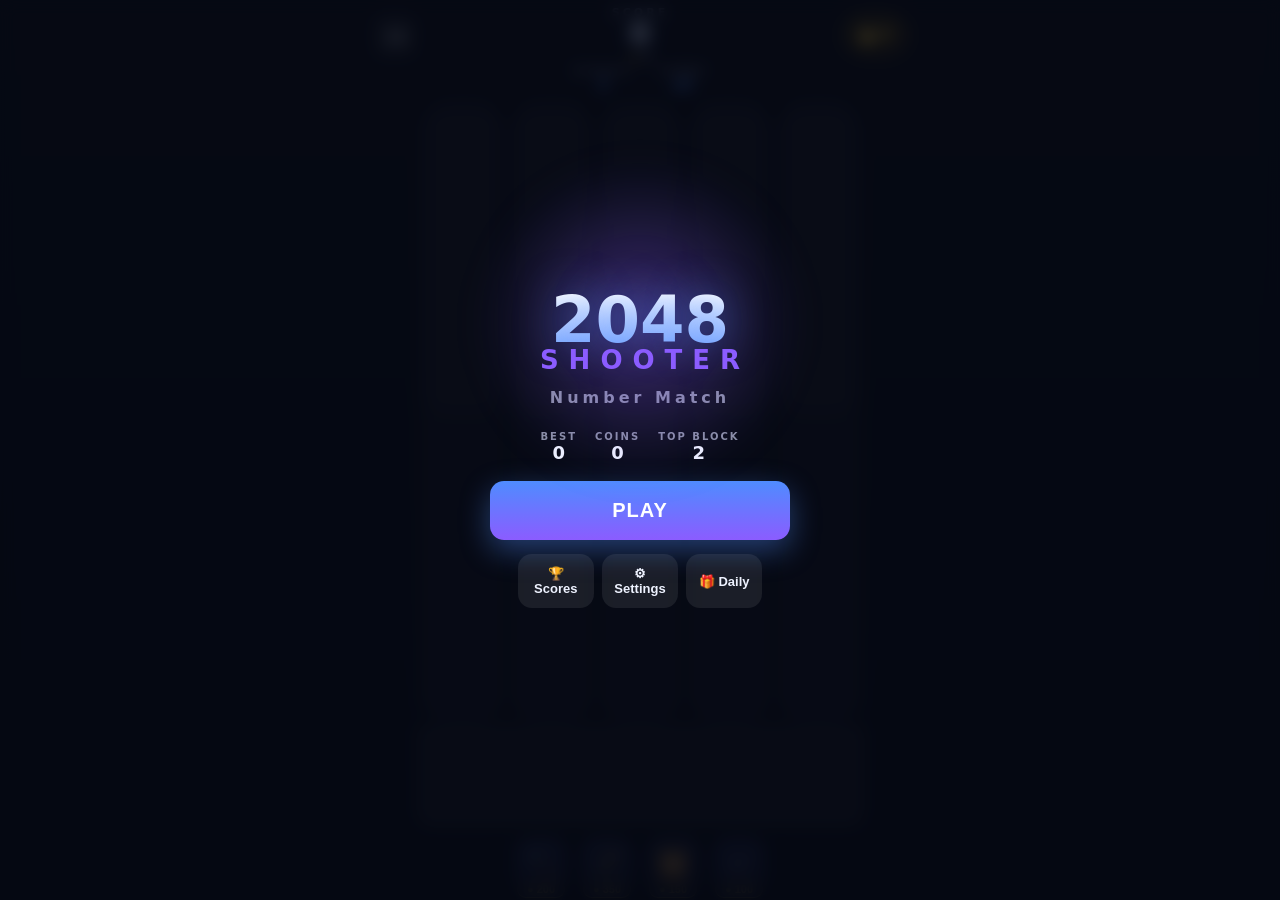
<file: index.html>
<!DOCTYPE html>
<html lang="en">
<head>
  <meta charset="UTF-8" />
  <meta name="viewport" content="width=device-width, initial-scale=1.0, maximum-scale=1.0, user-scalable=no, viewport-fit=cover" />
  <meta name="theme-color" content="#0b0f1f" />
  <title>2048 Shooter: Number Match</title>
  <link rel="stylesheet" href="css/style.css" />
</head>
<body>
  <div id="app">
    <!-- ===================== GAME STAGE ===================== -->
    <div id="stage">
      <!-- Top HUD -->
      <header id="hud">
        <div class="hud-left">
          <button id="pauseBtn" class="icon-btn" aria-label="Pause">&#10073;&#10073;</button>
        </div>
        <div class="hud-center">
          <div class="score-wrap">
            <div class="score-label">SCORE</div>
            <div id="scoreValue" class="score-value">0</div>
          </div>
          <div class="best-wrap">
            <span class="best-icon">&#9733;</span>
            <span id="bestValue">0</span>
          </div>
        </div>
        <div class="hud-right">
          <div class="coin-pill">
            <span class="coin-icon">&#9679;</span>
            <span id="coinValue">0</span>
          </div>
        </div>
      </header>

      <!-- High block indicator -->
      <div id="topbar">
        <div class="topbar-item">
          <span class="topbar-cap">HIGHEST</span>
          <span id="highBlock" class="topbar-val">2</span>
        </div>
        <div class="topbar-item">
          <span class="topbar-cap">COMBO</span>
          <span id="comboVal" class="topbar-val">x0</span>
        </div>
      </div>

      <!-- Canvas game board -->
      <div id="canvasWrap">
        <canvas id="game"></canvas>
      </div>

      <!-- Boosters -->
      <footer id="boosterBar">
        <button class="booster" data-booster="hammer" title="Hammer">
          <span class="booster-emoji">&#128296;</span>
          <span class="booster-cost"><span class="coin-icon">&#9679;</span><span data-cost="hammer">200</span></span>
        </button>
        <button class="booster" data-booster="bomb" title="Bomb">
          <span class="booster-emoji">&#128163;</span>
          <span class="booster-cost"><span class="coin-icon">&#9679;</span><span data-cost="bomb">350</span></span>
        </button>
        <button class="booster" data-booster="shuffle" title="Shuffle">
          <span class="booster-emoji">&#128256;</span>
          <span class="booster-cost"><span class="coin-icon">&#9679;</span><span data-cost="shuffle">150</span></span>
        </button>
        <button class="booster" data-booster="undo" title="Undo">
          <span class="booster-emoji">&#8617;</span>
          <span class="booster-cost"><span class="coin-icon">&#9679;</span><span data-cost="undo">100</span></span>
        </button>
      </footer>

      <!-- Booster targeting hint -->
      <div id="targetHint" class="hidden">Tap a block</div>
    </div>

    <!-- ===================== MAIN MENU ===================== -->
    <div id="menuScreen" class="overlay">
      <div class="menu-glow"></div>
      <h1 class="logo"><span class="logo-2048">2048</span><span class="logo-sub">SHOOTER</span></h1>
      <p class="tagline">Number Match</p>
      <div class="menu-stats">
        <div><span class="ms-cap">BEST</span><span id="menuBest">0</span></div>
        <div><span class="ms-cap">COINS</span><span id="menuCoins">0</span></div>
        <div><span class="ms-cap">TOP BLOCK</span><span id="menuHigh">2</span></div>
      </div>
      <button id="playBtn" class="btn btn-primary btn-big">PLAY</button>
      <div class="menu-actions">
        <button id="leaderboardBtn" class="btn btn-ghost">&#127942; Scores</button>
        <button id="settingsBtn" class="btn btn-ghost">&#9881; Settings</button>
        <button id="dailyBtn" class="btn btn-ghost">&#127873; Daily</button>
      </div>
    </div>

    <!-- ===================== PAUSE ===================== -->
    <div id="pauseScreen" class="overlay hidden">
      <div class="panel">
        <h2>Paused</h2>
        <button id="resumeBtn" class="btn btn-primary">Resume</button>
        <button id="pauseRestartBtn" class="btn btn-ghost">Restart</button>
        <button id="pauseMenuBtn" class="btn btn-ghost">Main Menu</button>
        <div class="toggle-row">
          <span>Sound</span>
          <button id="pauseSoundToggle" class="toggle on" data-key="sound"><span class="knob"></span></button>
        </div>
        <div class="toggle-row">
          <span>Music</span>
          <button id="pauseMusicToggle" class="toggle" data-key="music"><span class="knob"></span></button>
        </div>
      </div>
    </div>

    <!-- ===================== SETTINGS ===================== -->
    <div id="settingsScreen" class="overlay hidden">
      <div class="panel">
        <h2>Settings</h2>
        <div class="toggle-row">
          <span>Sound Effects</span>
          <button id="setSoundToggle" class="toggle on" data-key="sound"><span class="knob"></span></button>
        </div>
        <div class="toggle-row">
          <span>Music</span>
          <button id="setMusicToggle" class="toggle" data-key="music"><span class="knob"></span></button>
        </div>
        <div class="toggle-row">
          <span>Screen Shake</span>
          <button id="setShakeToggle" class="toggle on" data-key="shake"><span class="knob"></span></button>
        </div>
        <button id="resetBtn" class="btn btn-danger">Reset All Data</button>
        <button id="settingsCloseBtn" class="btn btn-primary">Done</button>
      </div>
    </div>

    <!-- ===================== GAME OVER ===================== -->
    <div id="gameOverScreen" class="overlay hidden">
      <div class="panel">
        <h2 class="go-title">Game Over</h2>
        <div class="go-score">
          <div class="go-score-label">SCORE</div>
          <div id="goScore" class="go-score-value">0</div>
        </div>
        <div class="go-row">
          <div><span class="go-cap">BEST</span><span id="goBest">0</span></div>
          <div><span class="go-cap">TOP BLOCK</span><span id="goHigh">2</span></div>
          <div><span class="go-cap">+COINS</span><span id="goCoins">0</span></div>
        </div>
        <div id="newBestBadge" class="new-best hidden">NEW BEST!</div>
        <button id="retryBtn" class="btn btn-primary btn-big">Play Again</button>
        <button id="goMenuBtn" class="btn btn-ghost">Main Menu</button>
      </div>
    </div>

    <!-- ===================== LEADERBOARD ===================== -->
    <div id="leaderboardScreen" class="overlay hidden">
      <div class="panel">
        <h2>&#127942; Best Scores</h2>
        <ol id="leaderboardList" class="leaderboard"></ol>
        <button id="lbCloseBtn" class="btn btn-primary">Back</button>
      </div>
    </div>

    <!-- ===================== DAILY REWARD ===================== -->
    <div id="dailyScreen" class="overlay hidden">
      <div class="panel">
        <h2>&#127873; Daily Reward</h2>
        <div id="dailyGrid" class="daily-grid"></div>
        <button id="dailyClaimBtn" class="btn btn-primary btn-big">Claim</button>
        <button id="dailyCloseBtn" class="btn btn-ghost">Close</button>
      </div>
    </div>

    <!-- Toast for rewards / milestones -->
    <div id="toast" class="toast hidden"></div>
  </div>

  <!-- YouTube Playables SDK: MUST load before any game code.
       Runs as a no-op when served outside the YouTube environment. -->
  <script src="https://www.youtube.com/game_api/v1"></script>

  <script src="js/config.js"></script>
  <script src="js/storage.js"></script>
  <script src="js/playables.js"></script>
  <script src="js/audio.js"></script>
  <script src="js/effects.js"></script>
  <script src="js/board.js"></script>
  <script src="js/boosters.js"></script>
  <script src="js/game.js"></script>
  <script src="js/ui.js"></script>
  <script src="js/main.js"></script>
</body>
</html>
</file>
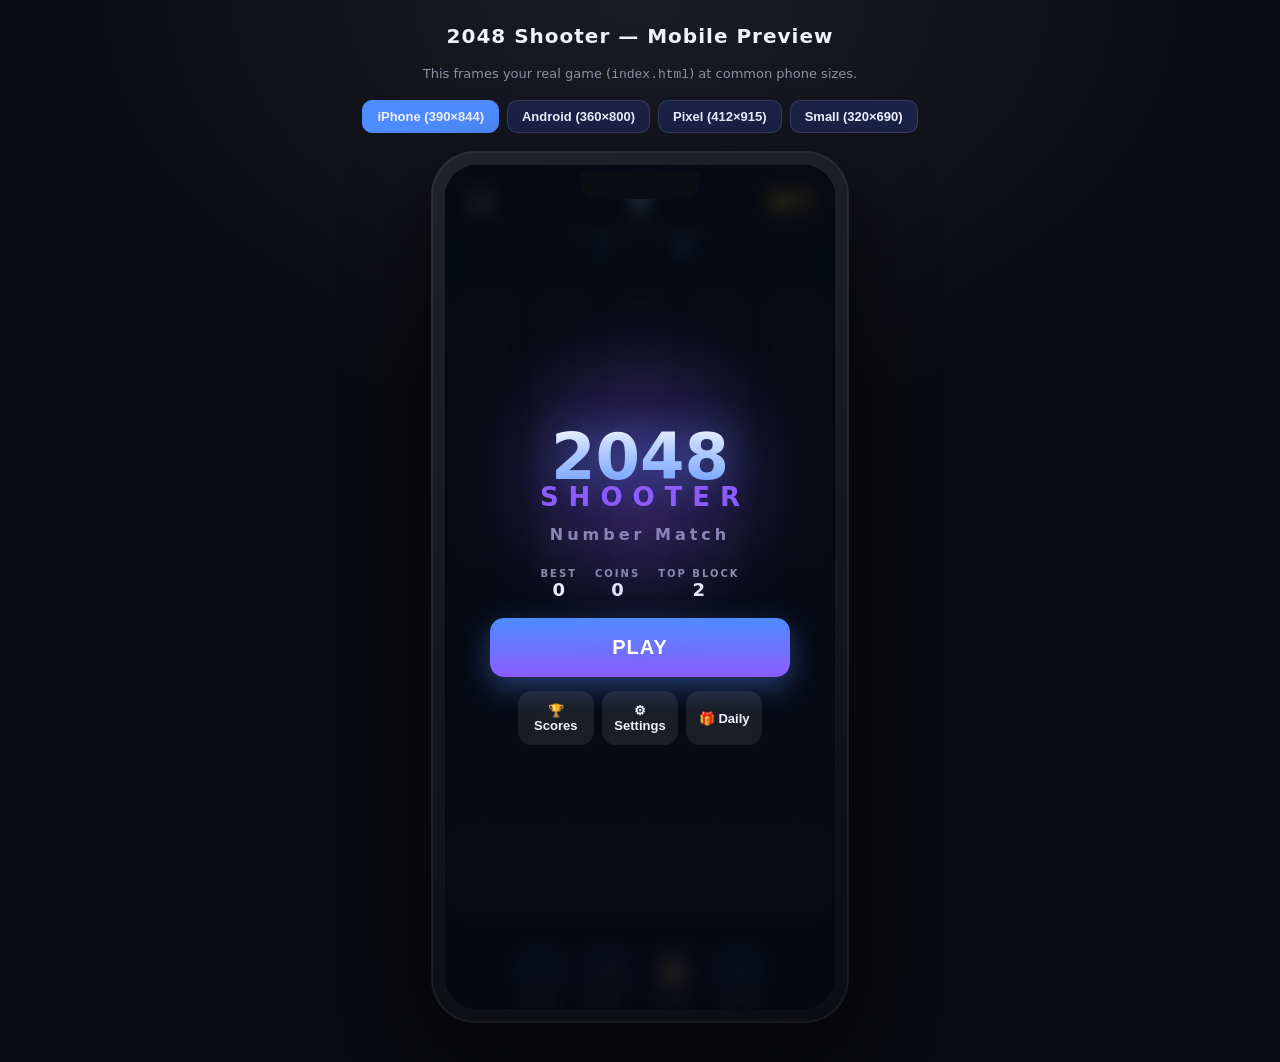
<file: preview.html>
<!DOCTYPE html>
<html lang="en">
<head>
  <meta charset="UTF-8" />
  <meta name="viewport" content="width=device-width, initial-scale=1.0" />
  <title>2048 Shooter — Mobile Preview</title>
  <style>
    * { margin: 0; padding: 0; box-sizing: border-box; }
    body {
      min-height: 100vh;
      background: radial-gradient(900px 600px at 50% 0%, #1a1c26, #0a0b10 70%);
      color: #eef2ff;
      font-family: "Segoe UI", system-ui, sans-serif;
      display: flex;
      flex-direction: column;
      align-items: center;
      gap: 18px;
      padding: 24px 12px 40px;
    }
    h1 { font-size: 20px; font-weight: 800; letter-spacing: 1px; }
    p { color: #8b90a6; font-size: 13px; }
    .controls { display: flex; gap: 8px; flex-wrap: wrap; justify-content: center; }
    .controls button {
      background: #1b2247; color: #eef2ff; border: 1px solid rgba(255,255,255,0.12);
      border-radius: 10px; padding: 8px 14px; font-weight: 700; cursor: pointer; font-size: 13px;
    }
    .controls button.active { background: #4f8cff; border-color: #4f8cff; }
    /* phone bezel */
    .phone {
      position: relative;
      padding: 14px;
      border-radius: 44px;
      background: linear-gradient(160deg, #20222c, #0c0d12);
      box-shadow: 0 30px 80px rgba(0,0,0,0.7), inset 0 0 0 2px rgba(255,255,255,0.05);
    }
    .phone::before {
      content: "";
      position: absolute; top: 22px; left: 50%; transform: translateX(-50%);
      width: 120px; height: 26px; background: #0c0d12; border-radius: 0 0 16px 16px; z-index: 2;
    }
    .screen {
      position: relative;
      width: 390px; height: 844px;
      border-radius: 32px;
      overflow: hidden;
      background: #0a0b10;
    }
    .screen iframe { width: 100%; height: 100%; border: 0; display: block; }
  </style>
</head>
<body>
  <h1>2048 Shooter — Mobile Preview</h1>
  <p>This frames your real game (<code>index.html</code>) at common phone sizes.</p>
  <div class="controls">
    <button data-w="390" data-h="844" class="active">iPhone (390×844)</button>
    <button data-w="360" data-h="800">Android (360×800)</button>
    <button data-w="412" data-h="915">Pixel (412×915)</button>
    <button data-w="320" data-h="690">Small (320×690)</button>
  </div>
  <div class="phone">
    <div class="screen" id="screen">
      <iframe id="frame" src="index.html"></iframe>
    </div>
  </div>

  <script>
    const screen = document.getElementById("screen");
    document.querySelectorAll(".controls button").forEach((b) => {
      b.onclick = () => {
        document.querySelectorAll(".controls button").forEach((x) => x.classList.remove("active"));
        b.classList.add("active");
        screen.style.width = b.dataset.w + "px";
        screen.style.height = b.dataset.h + "px";
        // reload so the canvas re-measures for the new size
        document.getElementById("frame").src = "index.html";
      };
    });
  </script>
</body>
</html>
</file>
<file: css/style.css>
/* ===================== Base / Reset ===================== */
* {
  margin: 0;
  padding: 0;
  box-sizing: border-box;
  -webkit-tap-highlight-color: transparent;
  -webkit-user-select: none;
  user-select: none;
}

:root {
  --bg-0: #0a0b10;
  --bg-1: #0e0f15;
  --bg-2: #15161d;
  --accent: #4f8cff;
  --accent-2: #8b5cff;
  --good: #2ee6a6;
  --danger: #ff5d6c;
  --gold: #ffd24a;
  --text: #eef2ff;
  --text-dim: #8b90a6;
  --panel: rgba(18, 19, 26, 0.95);
  --radius: 18px;
}

html, body {
  height: 100%;
  background: var(--bg-0);
  color: var(--text);
  font-family: "Segoe UI", system-ui, -apple-system, Roboto, Arial, sans-serif;
  overflow: hidden;
  overscroll-behavior: none;
  touch-action: none;
}

#app {
  position: relative;
  width: 100%;
  height: 100%;
  height: 100dvh;
  display: flex;
  justify-content: center;
  background: linear-gradient(180deg, #0e0f15 0%, #0a0b10 100%);
}

/* ===================== Stage ===================== */
#stage {
  position: relative;
  width: 100%;
  max-width: 560px;
  height: 100%;
  display: flex;
  flex-direction: column;
  padding: env(safe-area-inset-top) 0 env(safe-area-inset-bottom);
}

/* ===================== HUD ===================== */
#hud {
  display: flex;
  align-items: center;
  justify-content: space-between;
  padding: 6px 14px 2px;
  gap: 10px;
}

.hud-left, .hud-right { flex: 1; display: flex; }
.hud-right { justify-content: flex-end; }
.hud-center { flex: 0 0 auto; text-align: center; }

.score-label {
  font-size: 11px;
  letter-spacing: 3px;
  color: var(--text-dim);
  font-weight: 700;
}
.score-value {
  font-size: 30px;
  font-weight: 800;
  line-height: 1;
  text-shadow: 0 0 16px rgba(79, 140, 255, 0.6);
}
.best-wrap {
  margin-top: 2px;
  font-size: 12px;
  color: var(--text-dim);
  font-weight: 700;
}
.best-icon { color: var(--gold); }

.icon-btn {
  width: 42px;
  height: 42px;
  border-radius: 12px;
  border: none;
  background: rgba(255, 255, 255, 0.08);
  color: var(--text);
  font-size: 16px;
  letter-spacing: -2px;
  cursor: pointer;
  transition: transform .12s, background .2s;
}
.icon-btn:active { transform: scale(0.9); }

.coin-pill {
  display: inline-flex;
  align-items: center;
  gap: 6px;
  background: linear-gradient(180deg, #3a2f12, #241c08);
  border: 1px solid rgba(255, 210, 74, 0.35);
  color: var(--gold);
  font-weight: 800;
  padding: 8px 14px;
  border-radius: 999px;
  box-shadow: 0 0 18px rgba(255, 210, 74, 0.18);
}
.coin-icon { color: var(--gold); text-shadow: 0 0 8px var(--gold); }

/* ===================== Topbar ===================== */
#topbar {
  display: flex;
  justify-content: center;
  gap: 26px;
  padding: 0 0 2px;
}
.topbar-item {
  display: flex;
  flex-direction: column;
  align-items: center;
  line-height: 1.1;
}
.topbar-cap {
  font-size: 9px;
  letter-spacing: 2px;
  color: var(--text-dim);
  font-weight: 700;
}
.topbar-val {
  font-size: 15px;
  font-weight: 800;
  color: var(--accent);
}

/* ===================== Canvas ===================== */
#canvasWrap {
  flex: 1;
  position: relative;
  display: flex;
  align-items: center;
  justify-content: center;
  min-height: 0;
  padding: 2px 4px;
}
#game {
  display: block;
  border-radius: 14px;
  background: #0b0c11;
  box-shadow: inset 0 0 0 1px rgba(255, 255, 255, 0.03);
  touch-action: none;
}

/* ===================== Boosters ===================== */
#boosterBar {
  display: flex;
  gap: 14px;
  padding: 6px 12px 10px;
  justify-content: center;
}
.booster {
  position: relative;
  width: 52px;
  height: 52px;
  display: flex;
  align-items: center;
  justify-content: center;
  border: 1px solid rgba(255, 255, 255, 0.12);
  border-radius: 16px;
  background: linear-gradient(180deg, #2c3766, #1a2148);
  color: var(--text);
  cursor: pointer;
  box-shadow: inset 0 1px 0 rgba(255,255,255,0.12), 0 6px 14px rgba(0,0,0,0.35);
  transition: transform .12s, box-shadow .2s, border-color .2s;
}
.booster:active { transform: scale(0.9); }
.booster.armed {
  border-color: var(--accent);
  box-shadow: 0 0 20px rgba(79, 140, 255, 0.6), inset 0 1px 0 rgba(255,255,255,0.15);
}
.booster-emoji {
  font-size: 24px;
  filter: drop-shadow(0 2px 3px rgba(0,0,0,0.4));
}
.booster-cost {
  position: absolute;
  bottom: -9px;
  left: 50%;
  transform: translateX(-50%);
  display: inline-flex;
  align-items: center;
  gap: 3px;
  padding: 2px 9px;
  font-size: 11px;
  font-weight: 800;
  color: var(--gold);
  background: #11162e;
  border: 1px solid rgba(255, 210, 74, 0.45);
  border-radius: 999px;
  white-space: nowrap;
}

#targetHint {
  position: absolute;
  top: 50%;
  left: 50%;
  transform: translate(-50%, -50%);
  background: rgba(79, 140, 255, 0.92);
  color: #fff;
  font-weight: 800;
  padding: 10px 20px;
  border-radius: 999px;
  box-shadow: 0 8px 30px rgba(0,0,0,0.5);
  z-index: 30;
  pointer-events: none;
  animation: floatPulse 1s ease-in-out infinite;
}
@keyframes floatPulse {
  0%,100% { transform: translate(-50%, -50%) scale(1); }
  50% { transform: translate(-50%, -54%) scale(1.05); }
}

/* ===================== Overlays / Screens ===================== */
.overlay {
  position: absolute;
  inset: 0;
  z-index: 50;
  display: flex;
  flex-direction: column;
  align-items: center;
  justify-content: center;
  gap: 14px;
  padding: 24px;
  background: rgba(5, 8, 20, 0.78);
  backdrop-filter: blur(8px);
  -webkit-backdrop-filter: blur(8px);
  animation: fadeIn .25s ease;
}
.overlay.hidden, .hidden { display: none !important; }
@keyframes fadeIn { from { opacity: 0; } to { opacity: 1; } }

.panel {
  width: 100%;
  max-width: 380px;
  background: var(--panel);
  border: 1px solid rgba(255, 255, 255, 0.1);
  border-radius: 24px;
  padding: 26px 22px;
  display: flex;
  flex-direction: column;
  gap: 12px;
  box-shadow: 0 24px 80px rgba(0, 0, 0, 0.6), 0 0 60px rgba(79,140,255,0.1);
  animation: popIn .3s cubic-bezier(.2,1.2,.3,1);
}
@keyframes popIn { from { transform: scale(.8); opacity: 0; } to { transform: scale(1); opacity: 1; } }
.panel h2 { text-align: center; font-size: 24px; margin-bottom: 4px; }

/* Buttons */
.btn {
  border: none;
  border-radius: 14px;
  padding: 14px 18px;
  font-size: 16px;
  font-weight: 800;
  color: #fff;
  cursor: pointer;
  transition: transform .1s, filter .2s, box-shadow .2s;
}
.btn:active { transform: scale(0.96); }
.btn-primary {
  background: linear-gradient(180deg, var(--accent), var(--accent-2));
  box-shadow: 0 10px 30px rgba(79, 140, 255, 0.4);
}
.btn-ghost {
  background: rgba(255, 255, 255, 0.08);
  color: var(--text);
}
.btn-danger { background: linear-gradient(180deg, #ff6a78, #c9303f); }
.btn-big { padding: 18px; font-size: 20px; letter-spacing: 1px; }

/* ===================== Main Menu ===================== */
.menu-glow {
  position: absolute;
  width: 320px; height: 320px;
  border-radius: 50%;
  background: radial-gradient(circle, rgba(139,92,255,0.4), transparent 70%);
  filter: blur(20px);
  top: 18%;
  z-index: 0;
  pointer-events: none;
  animation: breathe 4s ease-in-out infinite;
}
@keyframes breathe { 0%,100%{ transform: scale(1); opacity:.6;} 50%{ transform: scale(1.15); opacity:1;} }
.logo {
  position: relative;
  display: flex;
  flex-direction: column;
  align-items: center;
  line-height: .9;
}
.logo-2048 {
  font-size: 64px;
  font-weight: 900;
  background: linear-gradient(180deg, #ffffff, #79a6ff);
  -webkit-background-clip: text;
  background-clip: text;
  color: transparent;
  text-shadow: 0 0 40px rgba(79,140,255,0.5);
}
.logo-sub {
  font-size: 26px;
  font-weight: 900;
  letter-spacing: 10px;
  color: var(--accent-2);
  margin-left: 10px;
}
.tagline { color: var(--text-dim); letter-spacing: 4px; font-weight: 700; margin-top: 2px; }
.menu-stats {
  display: flex;
  gap: 18px;
  margin: 10px 0 4px;
}
.menu-stats > div {
  display: flex;
  flex-direction: column;
  align-items: center;
  font-size: 18px;
  font-weight: 800;
}
.ms-cap { font-size: 10px; letter-spacing: 2px; color: var(--text-dim); font-weight: 700; }
.menu-actions { display: flex; gap: 8px; }
.menu-actions .btn { flex: 1; font-size: 13px; padding: 12px 8px; }
#playBtn { width: 100%; max-width: 300px; }

/* ===================== Toggles ===================== */
.toggle-row {
  display: flex;
  align-items: center;
  justify-content: space-between;
  font-weight: 700;
  padding: 4px 2px;
}
.toggle {
  position: relative;
  width: 52px; height: 30px;
  border-radius: 999px;
  border: none;
  background: rgba(255,255,255,0.15);
  cursor: pointer;
  transition: background .2s;
}
.toggle.on { background: var(--good); }
.toggle .knob {
  position: absolute;
  top: 3px; left: 3px;
  width: 24px; height: 24px;
  border-radius: 50%;
  background: #fff;
  transition: transform .2s;
}
.toggle.on .knob { transform: translateX(22px); }

/* ===================== Game Over ===================== */
.go-title { color: var(--danger); }
.go-score { text-align: center; }
.go-score-label { font-size: 11px; letter-spacing: 3px; color: var(--text-dim); font-weight: 700; }
.go-score-value { font-size: 44px; font-weight: 900; text-shadow: 0 0 20px rgba(79,140,255,.6); }
.go-row { display: flex; justify-content: space-around; }
.go-row > div { display: flex; flex-direction: column; align-items: center; font-size: 18px; font-weight: 800; }
.go-cap { font-size: 10px; letter-spacing: 2px; color: var(--text-dim); font-weight: 700; }
.new-best {
  text-align: center;
  color: var(--gold);
  font-weight: 900;
  letter-spacing: 2px;
  animation: floatPulse 1s ease-in-out infinite;
}

/* ===================== Leaderboard ===================== */
.leaderboard { list-style: none; display: flex; flex-direction: column; gap: 6px; }
.leaderboard li {
  display: flex;
  align-items: center;
  gap: 10px;
  padding: 10px 14px;
  border-radius: 12px;
  background: rgba(255,255,255,0.05);
  font-weight: 700;
}
.leaderboard li .rank { color: var(--gold); width: 24px; font-weight: 900; }
.leaderboard li .lb-score { margin-left: auto; color: var(--accent); }
.leaderboard li.top { background: linear-gradient(90deg, rgba(255,210,74,0.18), transparent); }

/* ===================== Daily ===================== */
.daily-grid { display: grid; grid-template-columns: repeat(4, 1fr); gap: 8px; }
.daily-day {
  position: relative;
  aspect-ratio: 1;
  border-radius: 12px;
  background: rgba(255,255,255,0.05);
  border: 1px solid rgba(255,255,255,0.08);
  display: flex;
  flex-direction: column;
  align-items: center;
  justify-content: center;
  gap: 2px;
  font-size: 11px;
  font-weight: 700;
  color: var(--text-dim);
}
.daily-day .dd-amt { font-size: 14px; color: var(--gold); font-weight: 800; }
.daily-day.claimed { opacity: .4; }
.daily-day.today {
  border-color: var(--gold);
  box-shadow: 0 0 16px rgba(255,210,74,0.4);
  color: var(--text);
  animation: floatPulse 1.4s ease-in-out infinite;
}

/* ===================== Toast ===================== */
.toast {
  position: absolute;
  top: 80px;
  left: 50%;
  transform: translateX(-50%);
  z-index: 80;
  background: linear-gradient(180deg, var(--accent), var(--accent-2));
  color: #fff;
  font-weight: 800;
  padding: 12px 22px;
  border-radius: 999px;
  box-shadow: 0 10px 40px rgba(0,0,0,0.5);
  animation: toastIn .4s cubic-bezier(.2,1.4,.3,1);
  white-space: nowrap;
}
@keyframes toastIn {
  from { transform: translate(-50%, -30px); opacity: 0; }
  to { transform: translate(-50%, 0); opacity: 1; }
}

/* Disabled booster */
.booster:disabled { opacity: .45; cursor: not-allowed; }
.btn:disabled { opacity: .5; cursor: not-allowed; }

/* Small screens — keep chrome compact so the board gets the room */
@media (max-height: 680px) {
  .logo-2048 { font-size: 50px; }
  .score-value { font-size: 26px; }
  #hud { padding: 4px 12px 1px; }
  #topbar { padding: 0 0 1px; gap: 20px; }
  #boosterBar { gap: 12px; padding: 4px 10px 8px; }
  .booster { width: 46px; height: 46px; border-radius: 13px; }
  .booster-emoji { font-size: 21px; }
  .booster-cost { font-size: 10px; padding: 2px 7px; bottom: -8px; }
}

/* Very short / landscape phones */
@media (max-height: 520px) {
  #topbar { display: none; }
  .booster { width: 42px; height: 42px; }
}
</file>
